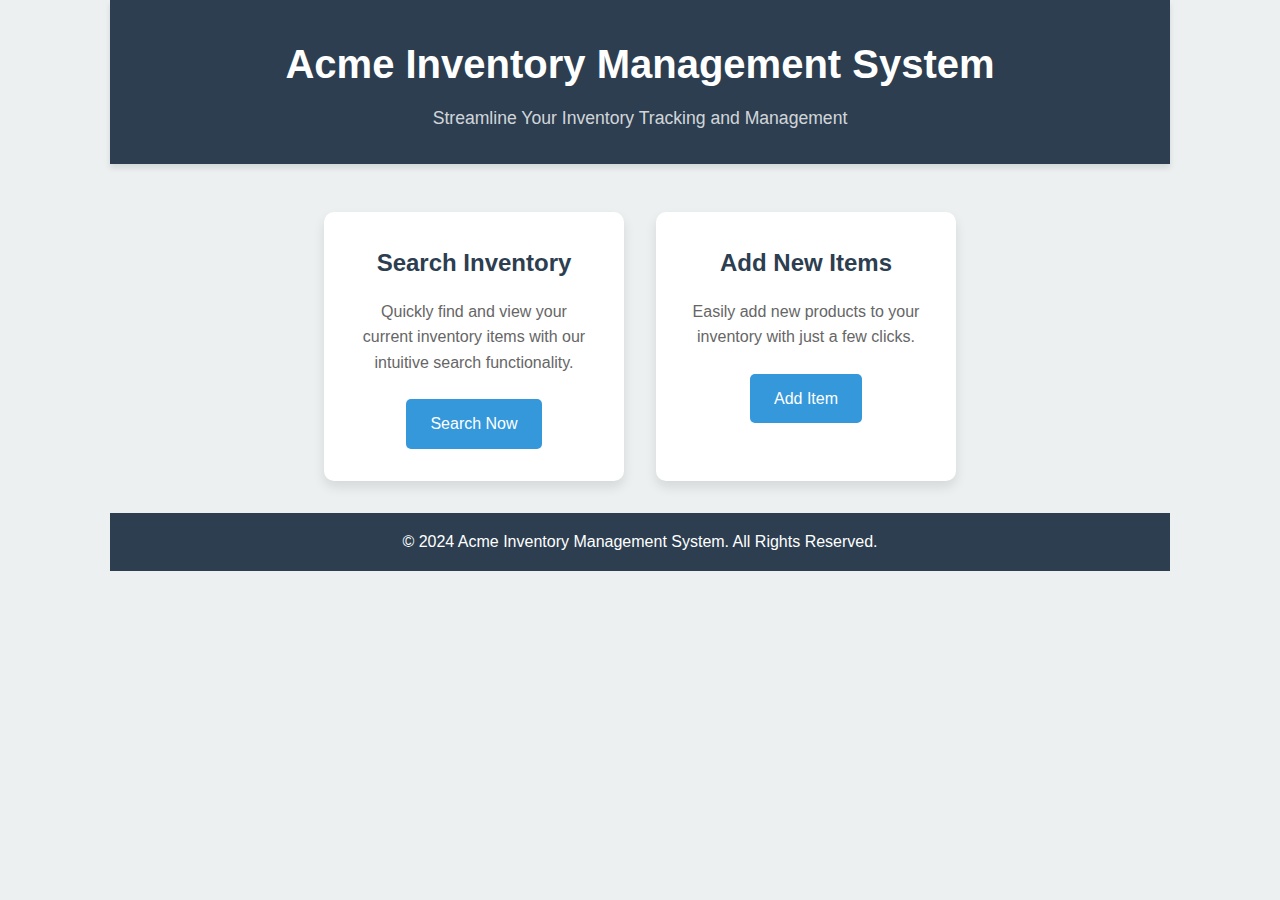
<file: website/index.html>
<!DOCTYPE html>
<html lang="en">
<head>
    <meta charset="UTF-8">
    <meta name="viewport" content="width=device-width, initial-scale=1.0">
    <title>Acme Inventory Management System</title>
    <style>
        :root {
            --primary-color: #2c3e50;
            --secondary-color: #3498db;
            --background-color: #ecf0f1;
            --text-color: #333;
        }

        * {
            margin: 0;
            padding: 0;
            box-sizing: border-box;
        }

        body {
            font-family: 'Arial', sans-serif;
            line-height: 1.6;
            background-color: var(--background-color);
            color: var(--text-color);
        }

        .container {
            max-width: 1100px;
            margin: 0 auto;
            padding: 0 20px;
        }

        .header {
            background-color: var(--primary-color);
            color: white;
            text-align: center;
            padding: 2rem 0;
            box-shadow: 0 4px 6px rgba(0,0,0,0.1);
        }

        .header h1 {
            font-size: 2.5rem;
            margin-bottom: 0.5rem;
        }

        .header p {
            font-size: 1.1rem;
            color: rgba(255,255,255,0.8);
        }

        .dashboard {
            display: flex;
            justify-content: center;
            gap: 2rem;
            margin-top: 3rem;
        }

        .card {
            background-color: white;
            border-radius: 10px;
            box-shadow: 0 6px 12px rgba(0,0,0,0.1);
            width: 300px;
            padding: 2rem;
            text-align: center;
            transition: transform 0.3s ease, box-shadow 0.3s ease;
        }

        .card:hover {
            transform: translateY(-10px);
            box-shadow: 0 10px 20px rgba(0,0,0,0.15);
        }

        .card h2 {
            color: var(--primary-color);
            margin-bottom: 1rem;
            font-size: 1.5rem;
        }

        .card p {
            color: #666;
            margin-bottom: 1.5rem;
        }

        .btn {
            display: inline-block;
            background-color: var(--secondary-color);
            color: white;
            padding: 0.75rem 1.5rem;
            text-decoration: none;
            border-radius: 5px;
            transition: background-color 0.3s ease;
        }

        .btn:hover {
            background-color: #2980b9;
        }

        .features {
            text-align: center;
            margin-top: 3rem;
            padding: 2rem 0;
            background-color: white;
        }

        .features h2 {
            color: var(--primary-color);
            margin-bottom: 1.5rem;
        }

        .feature-list {
            display: flex;
            justify-content: center;
            gap: 2rem;
            flex-wrap: wrap;
        }

        .feature {
            flex-basis: 250px;
            padding: 1rem;
        }

        .feature i {
            font-size: 2.5rem;
            color: var(--secondary-color);
            margin-bottom: 1rem;
        }

        footer {
            background-color: var(--primary-color);
            color: white;
            text-align: center;
            padding: 1rem 0;
            margin-top: 2rem;
        }
    </style>
    <link href="https://cdnjs.cloudflare.com/ajax/libs/font-awesome/5.15.3/css/all.min.css" rel="stylesheet">
</head>
<body>
    <div class="container">
        <header class="header">
            <h1>Acme Inventory Management System</h1>
            <p>Streamline Your Inventory Tracking and Management</p>
        </header>

        <div class="dashboard">
            <div class="card">
                <h2>Search Inventory</h2>
                <p>Quickly find and view your current inventory items with our intuitive search functionality.</p>
                <a href="search-html.html" class="btn">Search Now</a>
            </div>
            <div class="card">
                <h2>Add New Items</h2>
                <p>Easily add new products to your inventory with just a few clicks.</p>
                <a href="add-html.html" class="btn">Add Item</a>
            </div>
        </div>


        <footer>
            <p>&copy; 2024 Acme Inventory Management System. All Rights Reserved.</p>
        </footer>
    </div>
</body>
</html>
</file>
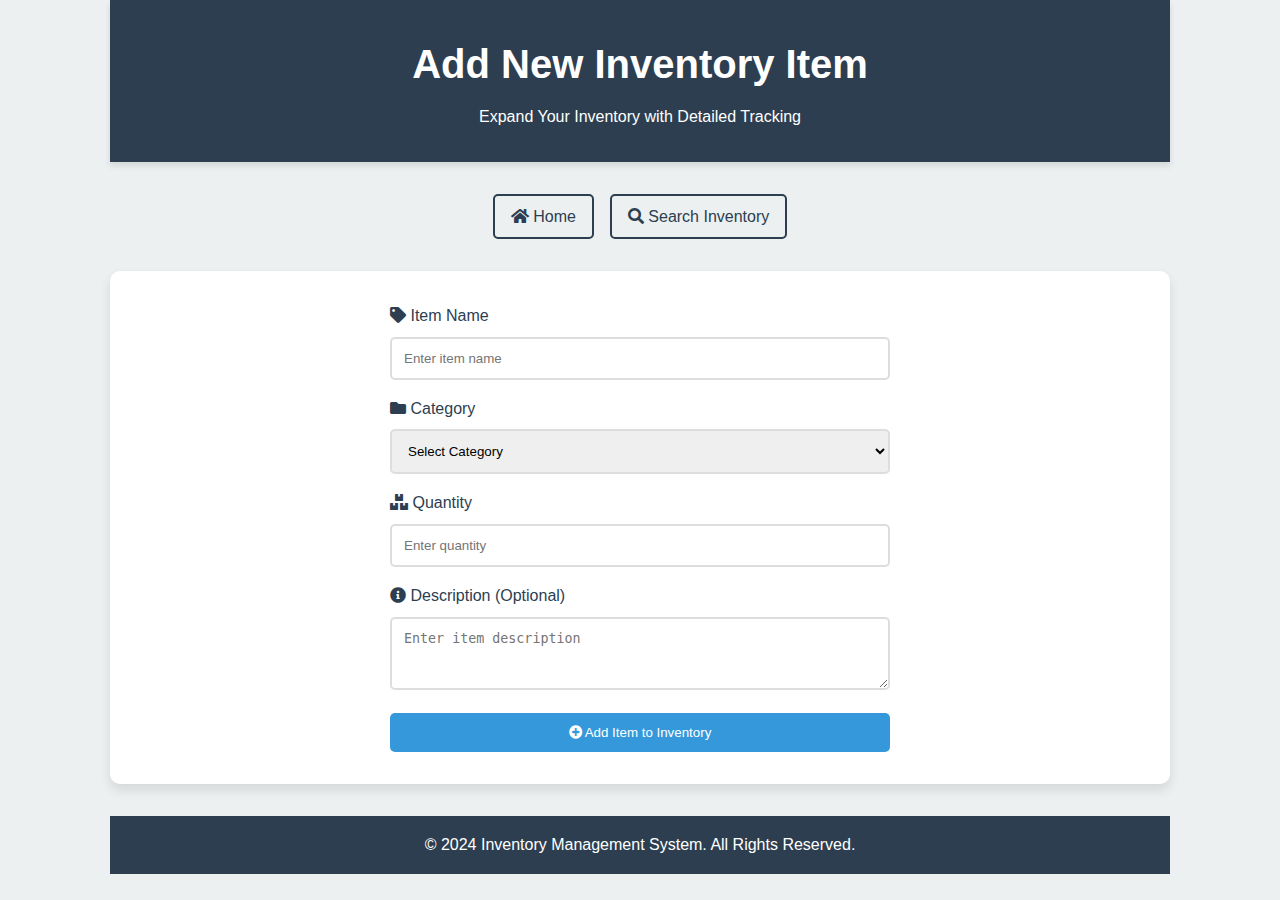
<file: website/add-html.html>
<!DOCTYPE html>
<html lang="en">
<head>
    <meta charset="UTF-8">
    <meta name="viewport" content="width=device-width, initial-scale=1.0">
    <title>Add Inventory Item - Inventory Management System</title>
    <style>
        :root {
            --primary-color: #2c3e50;
            --secondary-color: #3498db;
            --background-color: #ecf0f1;
            --text-color: #333;
        }

        * {
            margin: 0;
            padding: 0;
            box-sizing: border-box;
        }

        body {
            font-family: 'Arial', sans-serif;
            line-height: 1.6;
            background-color: var(--background-color);
            color: var(--text-color);
        }

        .container {
            max-width: 1100px;
            margin: 0 auto;
            padding: 0 20px;
        }

        .header {
            background-color: var(--primary-color);
            color: white;
            text-align: center;
            padding: 2rem 0;
            box-shadow: 0 4px 6px rgba(0,0,0,0.1);
        }

        .header h1 {
            font-size: 2.5rem;
            margin-bottom: 0.5rem;
        }

        .add-section {
            background-color: white;
            border-radius: 10px;
            box-shadow: 0 6px 12px rgba(0,0,0,0.1);
            margin-top: 2rem;
            padding: 2rem;
        }

        .add-form {
            max-width: 500px;
            margin: 0 auto;
        }

        .form-group {
            margin-bottom: 1rem;
        }

        .form-label {
            display: block;
            margin-bottom: 0.5rem;
            color: var(--primary-color);
        }

        .form-input {
            width: 100%;
            padding: 0.75rem;
            border: 2px solid #ddd;
            border-radius: 5px;
            transition: border-color 0.3s ease;
        }

        .form-input:focus {
            outline: none;
            border-color: var(--secondary-color);
        }

        .submit-btn {
            display: block;
            width: 100%;
            padding: 0.75rem;
            background-color: var(--secondary-color);
            color: white;
            border: none;
            border-radius: 5px;
            cursor: pointer;
            transition: background-color 0.3s ease;
        }

        .submit-btn:hover {
            background-color: #2980b9;
        }

        .nav-links {
            display: flex;
            justify-content: center;
            gap: 1rem;
            margin: 2rem 0;
        }

        .nav-link {
            text-decoration: none;
            color: var(--primary-color);
            padding: 0.5rem 1rem;
            border: 2px solid var(--primary-color);
            border-radius: 5px;
            transition: all 0.3s ease;
        }

        .nav-link:hover {
            background-color: var(--primary-color);
            color: white;
        }

        footer {
            background-color: var(--primary-color);
            color: white;
            text-align: center;
            padding: 1rem 0;
            margin-top: 2rem;
        }
    </style>
    <link href="https://cdnjs.cloudflare.com/ajax/libs/font-awesome/5.15.3/css/all.min.css" rel="stylesheet">
</head>
<body>
    <div class="container">
        <header class="header">
            <h1>Add New Inventory Item</h1>
            <p>Expand Your Inventory with Detailed Tracking</p>
        </header>

        <nav class="nav-links">
            <a href="index.html" class="nav-link">
                <i class="fas fa-home"></i> Home
            </a>
            <a href="search.html" class="nav-link">
                <i class="fas fa-search"></i> Search Inventory
            </a>
        </nav>

        <section class="add-section">
            <form action="add.php" method="POST" class="add-form">
                <div class="form-group">
                    <label for="item_name" class="form-label">
                        <i class="fas fa-tag"></i> Item Name
                    </label>
                    <input type="text" id="item_name" name="item_name" class="form-input" required placeholder="Enter item name">
                </div>

                <div class="form-group">
                    <label for="category" class="form-label">
                        <i class="fas fa-folder"></i> Category
                    </label>
                    <select id="category" name="category" class="form-input" required>
                        <option value="">Select Category</option>
                        <option value="Electronics">Electronics</option>
                        <option value="Clothing">Clothing</option>
                        <option value="Office Supplies">Office Supplies</option>
                        <option value="Furniture">Furniture</option>
                        <option value="Other">Other</option>
                    </select>
                </div>

                <div class="form-group">
                    <label for="quantity" class="form-label">
                        <i class="fas fa-boxes"></i> Quantity
                    </label>
                    <input type="number" id="quantity" name="quantity" class="form-input" required min="0" placeholder="Enter quantity">
                </div>

                <div class="form-group">
                    <label for="description" class="form-label">
                        <i class="fas fa-info-circle"></i> Description (Optional)
                    </label>
                    <textarea id="description" name="description" class="form-input" rows="3" placeholder="Enter item description"></textarea>
                </div>

                <button type="submit" class="submit-btn">
                    <i class="fas fa-plus-circle"></i> Add Item to Inventory
                </button>
            </form>
        </section>

        <footer>
            <p>&copy; 2024 Inventory Management System. All Rights Reserved.</p>
        </footer>
    </div>
</body>
</html>
</file>
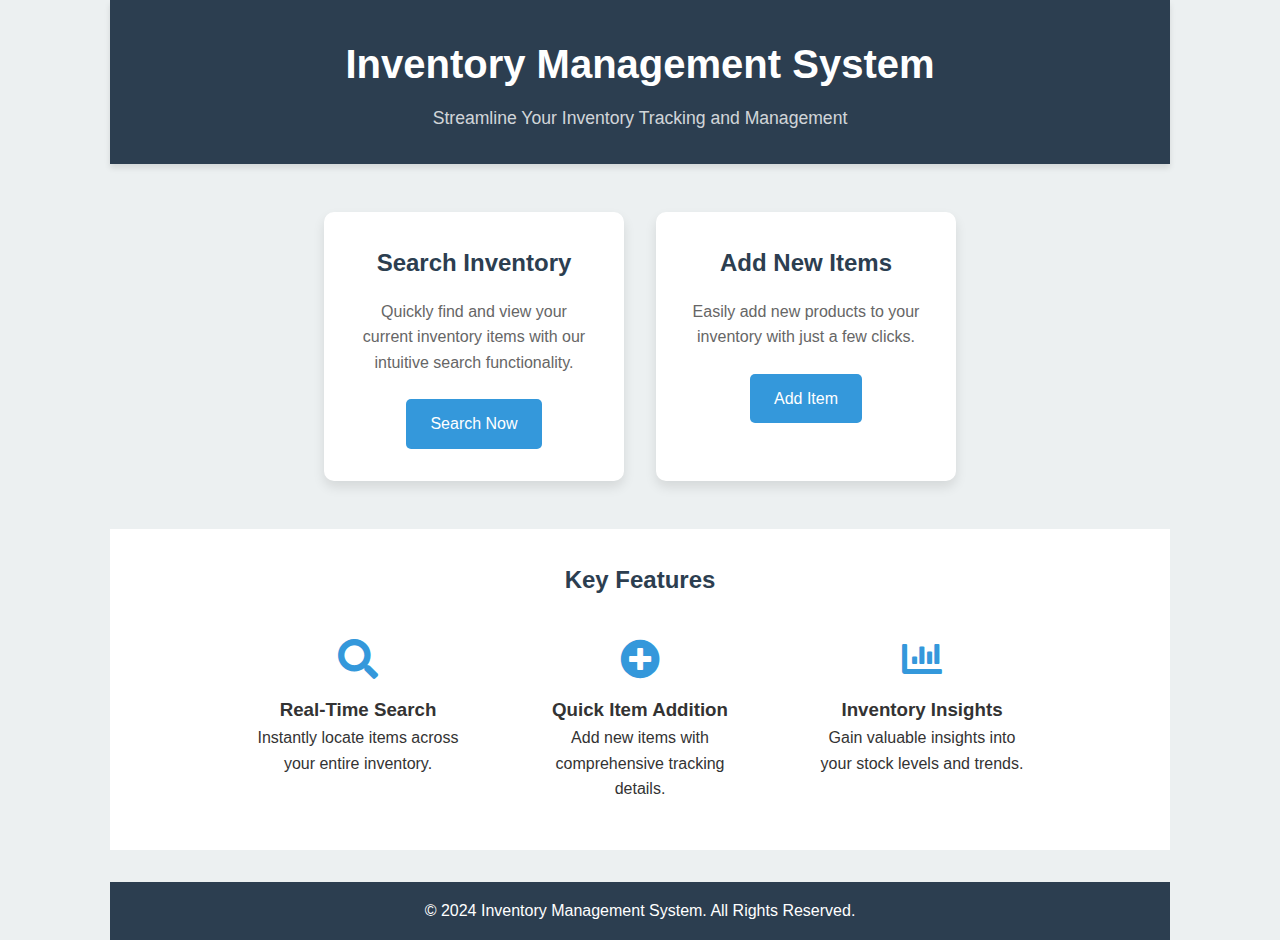
<file: website/index-html.html>
<!DOCTYPE html>
<html lang="en">
<head>
    <meta charset="UTF-8">
    <meta name="viewport" content="width=device-width, initial-scale=1.0">
    <title>Inventory Management System</title>
    <style>
        :root {
            --primary-color: #2c3e50;
            --secondary-color: #3498db;
            --background-color: #ecf0f1;
            --text-color: #333;
        }

        * {
            margin: 0;
            padding: 0;
            box-sizing: border-box;
        }

        body {
            font-family: 'Arial', sans-serif;
            line-height: 1.6;
            background-color: var(--background-color);
            color: var(--text-color);
        }

        .container {
            max-width: 1100px;
            margin: 0 auto;
            padding: 0 20px;
        }

        .header {
            background-color: var(--primary-color);
            color: white;
            text-align: center;
            padding: 2rem 0;
            box-shadow: 0 4px 6px rgba(0,0,0,0.1);
        }

        .header h1 {
            font-size: 2.5rem;
            margin-bottom: 0.5rem;
        }

        .header p {
            font-size: 1.1rem;
            color: rgba(255,255,255,0.8);
        }

        .dashboard {
            display: flex;
            justify-content: center;
            gap: 2rem;
            margin-top: 3rem;
        }

        .card {
            background-color: white;
            border-radius: 10px;
            box-shadow: 0 6px 12px rgba(0,0,0,0.1);
            width: 300px;
            padding: 2rem;
            text-align: center;
            transition: transform 0.3s ease, box-shadow 0.3s ease;
        }

        .card:hover {
            transform: translateY(-10px);
            box-shadow: 0 10px 20px rgba(0,0,0,0.15);
        }

        .card h2 {
            color: var(--primary-color);
            margin-bottom: 1rem;
            font-size: 1.5rem;
        }

        .card p {
            color: #666;
            margin-bottom: 1.5rem;
        }

        .btn {
            display: inline-block;
            background-color: var(--secondary-color);
            color: white;
            padding: 0.75rem 1.5rem;
            text-decoration: none;
            border-radius: 5px;
            transition: background-color 0.3s ease;
        }

        .btn:hover {
            background-color: #2980b9;
        }

        .features {
            text-align: center;
            margin-top: 3rem;
            padding: 2rem 0;
            background-color: white;
        }

        .features h2 {
            color: var(--primary-color);
            margin-bottom: 1.5rem;
        }

        .feature-list {
            display: flex;
            justify-content: center;
            gap: 2rem;
            flex-wrap: wrap;
        }

        .feature {
            flex-basis: 250px;
            padding: 1rem;
        }

        .feature i {
            font-size: 2.5rem;
            color: var(--secondary-color);
            margin-bottom: 1rem;
        }

        footer {
            background-color: var(--primary-color);
            color: white;
            text-align: center;
            padding: 1rem 0;
            margin-top: 2rem;
        }
    </style>
    <link href="https://cdnjs.cloudflare.com/ajax/libs/font-awesome/5.15.3/css/all.min.css" rel="stylesheet">
</head>
<body>
    <div class="container">
        <header class="header">
            <h1>Inventory Management System</h1>
            <p>Streamline Your Inventory Tracking and Management</p>
        </header>

        <div class="dashboard">
            <div class="card">
                <h2>Search Inventory</h2>
                <p>Quickly find and view your current inventory items with our intuitive search functionality.</p>
                <a href="search-html.html" class="btn">Search Now</a>
            </div>
            <div class="card">
                <h2>Add New Items</h2>
                <p>Easily add new products to your inventory with just a few clicks.</p>
                <a href="add-html.html" class="btn">Add Item</a>
            </div>
        </div>

        <section class="features">
            <h2>Key Features</h2>
            <div class="feature-list">
                <div class="feature">
                    <i class="fas fa-search"></i>
                    <h3>Real-Time Search</h3>
                    <p>Instantly locate items across your entire inventory.</p>
                </div>
                <div class="feature">
                    <i class="fas fa-plus-circle"></i>
                    <h3>Quick Item Addition</h3>
                    <p>Add new items with comprehensive tracking details.</p>
                </div>
                <div class="feature">
                    <i class="fas fa-chart-bar"></i>
                    <h3>Inventory Insights</h3>
                    <p>Gain valuable insights into your stock levels and trends.</p>
                </div>
            </div>
        </section>

        <footer>
            <p>&copy; 2024 Inventory Management System. All Rights Reserved.</p>
        </footer>
    </div>
</body>
</html>
</file>
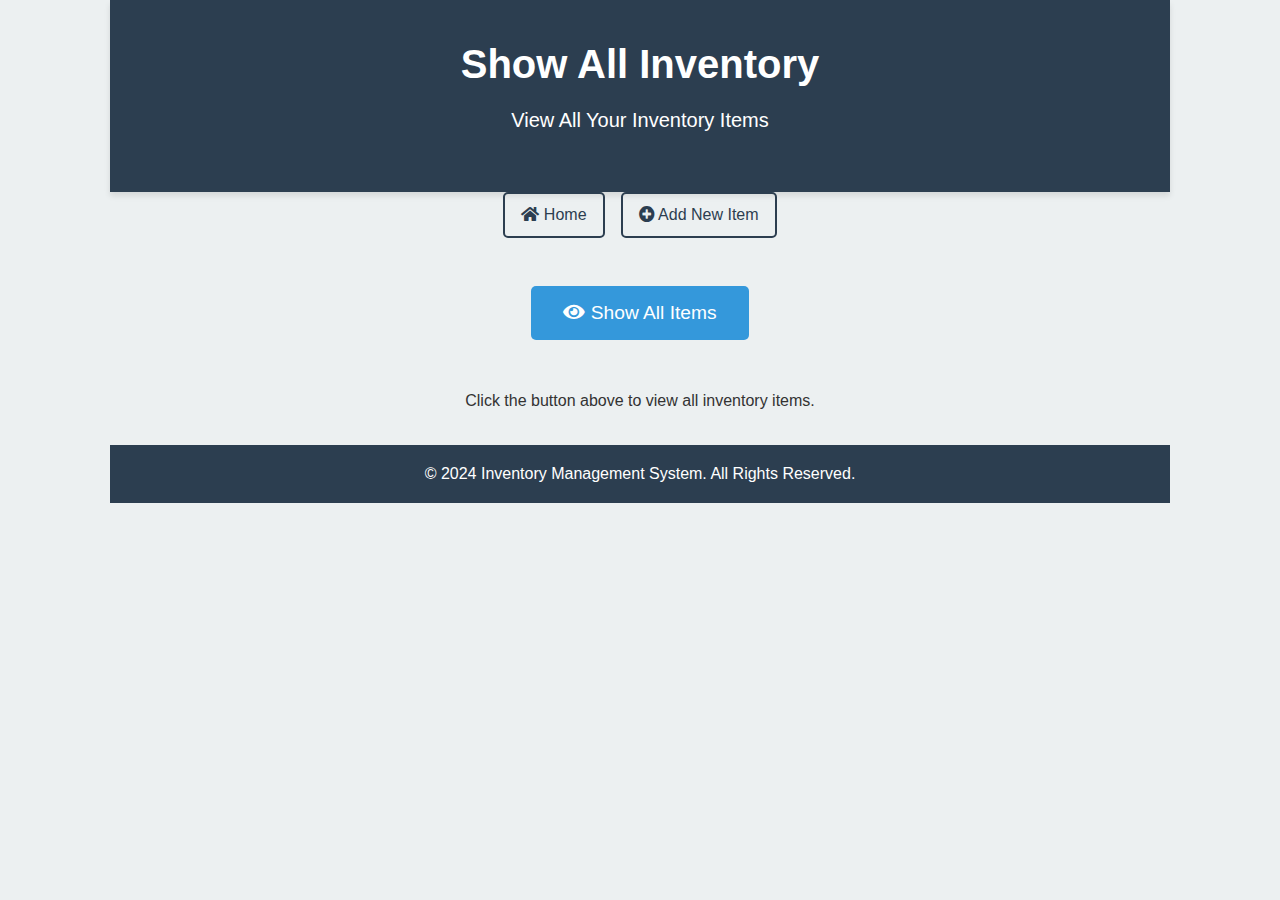
<file: website/search-html.html>
<!DOCTYPE html>
<html lang="en">
<head>
    <meta charset="UTF-8">
    <meta name="viewport" content="width=device-width, initial-scale=1.0">
    <title>Show All Inventory - Inventory Management System</title>
    <style>
        :root {
            --primary-color: #2c3e50;
            --secondary-color: #3498db;
            --background-color: #ecf0f1;
            --text-color: #333;
        }

        * {
            margin: 0;
            padding: 0;
            box-sizing: border-box;
        }

        body {
            font-family: 'Arial', sans-serif;
            line-height: 1.6;
            background-color: var(--background-color);
            color: var(--text-color);
        }

        .container {
            max-width: 1100px;
            margin: 0 auto;
            padding: 0 20px;
        }

        .header {
            background-color: var(--primary-color);
            color: white;
            text-align: center;
            padding: 2rem 0;
            box-shadow: 0 4px 6px rgba(0,0,0,0.1);
        }

        .header h1 {
            font-size: 2.5rem;
            margin-bottom: 0.5rem;
        }

        .header p {
            font-size: 1.25rem;
            margin-bottom: 1.5rem;
        }

        .nav-links {
            display: flex;
            justify-content: center;
            gap: 1rem;
            margin-bottom: 2rem;
        }

        .nav-link {
            text-decoration: none;
            color: var(--primary-color);
            padding: 0.5rem 1rem;
            border: 2px solid var(--primary-color);
            border-radius: 5px;
            transition: all 0.3s ease;
        }

        .nav-link:hover {
            background-color: var(--primary-color);
            color: white;
        }

        .show-all-section {
            text-align: center;
            margin-top: 3rem;
        }

        .show-all-btn {
            padding: 1rem 2rem;
            font-size: 1.2rem;
            background-color: var(--secondary-color);
            color: white;
            border: none;
            border-radius: 5px;
            cursor: pointer;
            transition: background-color 0.3s ease;
        }

        .show-all-btn:hover {
            background-color: #2980b9;
        }

        .results-section {
            margin-top: 3rem;
            text-align: center;
        }

        .results-table {
            width: 100%;
            border-collapse: collapse;
            background-color: white;
            margin-top: 2rem;
            box-shadow: 0 6px 12px rgba(0,0,0,0.1);
        }

        .results-table th, 
        .results-table td {
            border: 1px solid #ddd;
            padding: 12px;
            text-align: left;
        }

        .results-table th {
            background-color: var(--primary-color);
            color: white;
        }

        .results-table tbody tr:hover {
            background-color: #f2f2f2;
        }

        footer {
            background-color: var(--primary-color);
            color: white;
            text-align: center;
            padding: 1rem 0;
            margin-top: 2rem;
        }

        footer p {
            font-size: 1rem;
        }
    </style>
    <link href="https://cdnjs.cloudflare.com/ajax/libs/font-awesome/5.15.3/css/all.min.css" rel="stylesheet">
</head>
<body>
    <div class="container">
        <header class="header">
            <h1>Show All Inventory</h1>
            <p>View All Your Inventory Items</p>
        </header>

        <nav class="nav-links">
            <a href="index.html" class="nav-link">
                <i class="fas fa-home"></i> Home
            </a>
            <a href="add-html.html" class="nav-link">
                <i class="fas fa-plus-circle"></i> Add New Item
            </a>
        </nav>

        <!-- Show All Items Button -->
        <section class="show-all-section">
            <button id="show-all-btn" class="show-all-btn">
                <i class="fas fa-eye"></i> Show All Items
            </button>
        </section>

        <section class="results-section">
            <!-- Placeholder for search results -->
            <div id="results-placeholder">
                <p>Click the button above to view all inventory items.</p>
            </div>
        </section>

        <footer>
            <p>&copy; 2024 Inventory Management System. All Rights Reserved.</p>
        </footer>
    </div>

    <script>
        // JavaScript to handle button click and fetch data
        document.getElementById('show-all-btn').addEventListener('click', function() {
            // Fetch the data using AJAX
            fetch('search.php')  // Make sure 'search.php' is correct path to your PHP script
                .then(response => response.text())
                .then(data => {
                    // Display the data in the results section
                    document.getElementById('results-placeholder').innerHTML = data;
                })
                .catch(error => {
                    console.error('Error:', error);
                });
        });
    </script>
</body>
</html>
</file>
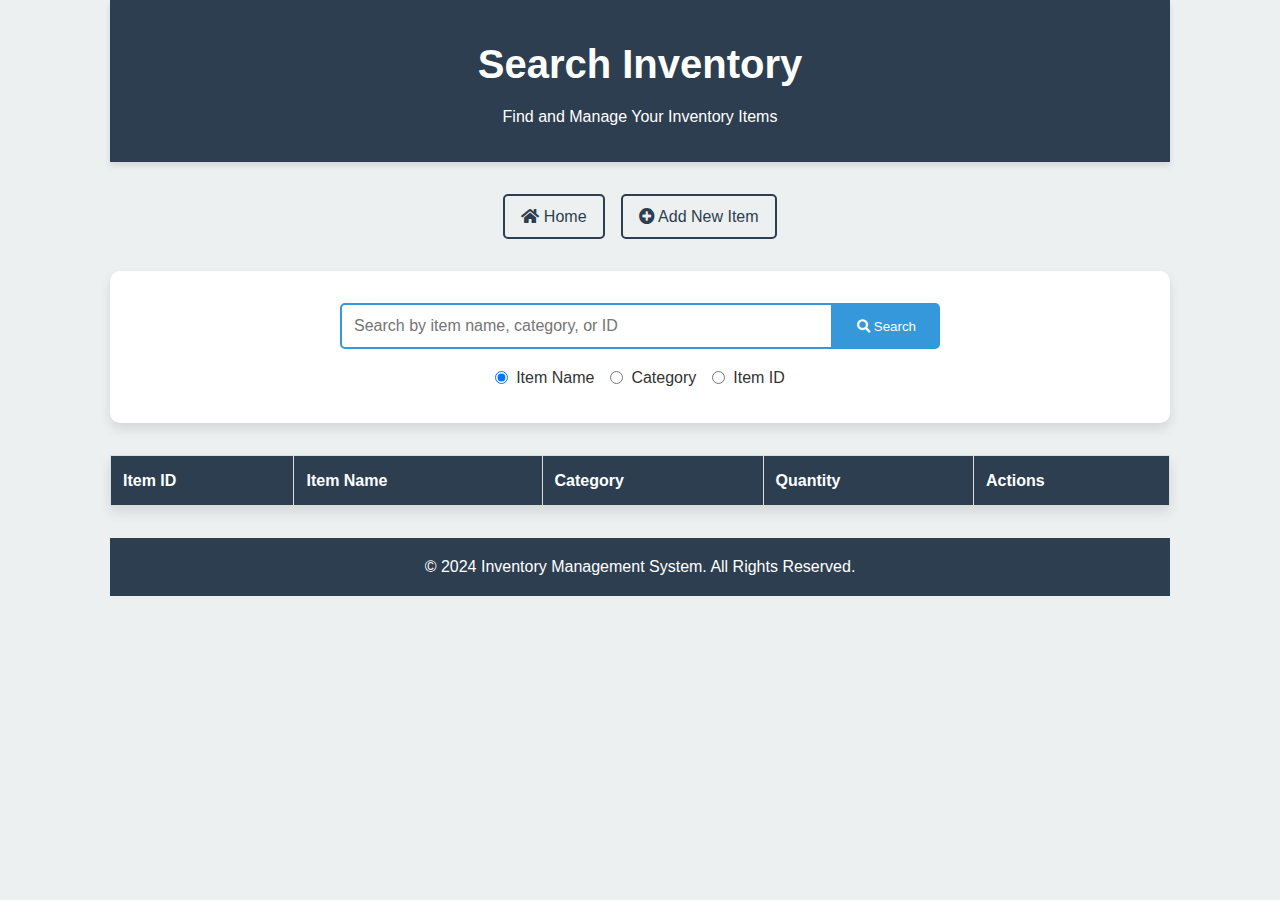
<file: website/bak/search-html.html>
<!DOCTYPE html>
<html lang="en">
<head>
    <meta charset="UTF-8">
    <meta name="viewport" content="width=device-width, initial-scale=1.0">
    <title>Search Inventory - Inventory Management System</title>
    <style>
        :root {
            --primary-color: #2c3e50;
            --secondary-color: #3498db;
            --background-color: #ecf0f1;
            --text-color: #333;
        }

        * {
            margin: 0;
            padding: 0;
            box-sizing: border-box;
        }

        body {
            font-family: 'Arial', sans-serif;
            line-height: 1.6;
            background-color: var(--background-color);
            color: var(--text-color);
        }

        .container {
            max-width: 1100px;
            margin: 0 auto;
            padding: 0 20px;
        }

        .header {
            background-color: var(--primary-color);
            color: white;
            text-align: center;
            padding: 2rem 0;
            box-shadow: 0 4px 6px rgba(0,0,0,0.1);
        }

        .header h1 {
            font-size: 2.5rem;
            margin-bottom: 0.5rem;
        }

        .search-section {
            background-color: white;
            border-radius: 10px;
            box-shadow: 0 6px 12px rgba(0,0,0,0.1);
            margin-top: 2rem;
            padding: 2rem;
        }

        .search-form {
            display: flex;
            max-width: 600px;
            margin: 0 auto;
        }

        .search-input {
            flex-grow: 1;
            padding: 0.75rem;
            font-size: 1rem;
            border: 2px solid var(--secondary-color);
            border-radius: 5px 0 0 5px;
        }

        .search-btn {
            padding: 0.75rem 1.5rem;
            background-color: var(--secondary-color);
            color: white;
            border: none;
            border-radius: 0 5px 5px 0;
            cursor: pointer;
            transition: background-color 0.3s ease;
        }

        .search-btn:hover {
            background-color: #2980b9;
        }

        .search-options {
            display: flex;
            justify-content: center;
            margin-top: 1rem;
            gap: 1rem;
        }

        .search-option {
            display: flex;
            align-items: center;
        }

        .search-option label {
            margin-left: 0.5rem;
        }

        .results-section {
            margin-top: 2rem;
        }

        .results-table {
            width: 100%;
            border-collapse: collapse;
            background-color: white;
            box-shadow: 0 6px 12px rgba(0,0,0,0.1);
        }

        .results-table th, 
        .results-table td {
            border: 1px solid #ddd;
            padding: 12px;
            text-align: left;
        }

        .results-table th {
            background-color: var(--primary-color);
            color: white;
        }

        .nav-links {
            display: flex;
            justify-content: center;
            gap: 1rem;
            margin: 2rem 0;
        }

        .nav-link {
            text-decoration: none;
            color: var(--primary-color);
            padding: 0.5rem 1rem;
            border: 2px solid var(--primary-color);
            border-radius: 5px;
            transition: all 0.3s ease;
        }

        .nav-link:hover {
            background-color: var(--primary-color);
            color: white;
        }

        footer {
            background-color: var(--primary-color);
            color: white;
            text-align: center;
            padding: 1rem 0;
            margin-top: 2rem;
        }
    </style>
    <link href="https://cdnjs.cloudflare.com/ajax/libs/font-awesome/5.15.3/css/all.min.css" rel="stylesheet">
</head>
<body>
    <div class="container">
        <header class="header">
            <h1>Search Inventory</h1>
            <p>Find and Manage Your Inventory Items</p>
        </header>

        <nav class="nav-links">
            <a href="index.html" class="nav-link">
                <i class="fas fa-home"></i> Home
            </a>
            <a href="add.html" class="nav-link">
                <i class="fas fa-plus-circle"></i> Add New Item
            </a>
        </nav>

        <section class="search-section">
            <form action="search.php" method="GET" class="search-form">
                <input type="text" name="search_term" placeholder="Search by item name, category, or ID" class="search-input" required>
                <button type="submit" class="search-btn">
                    <i class="fas fa-search"></i> Search
                </button>
            </form>

            <div class="search-options">
                <div class="search-option">
                    <input type="radio" id="name" name="search_type" value="name" checked>
                    <label for="name">Item Name</label>
                </div>
                <div class="search-option">
                    <input type="radio" id="category" name="search_type" value="category">
                    <label for="category">Category</label>
                </div>
                <div class="search-option">
                    <input type="radio" id="id" name="search_type" value="id">
                    <label for="id">Item ID</label>
                </div>
            </div>
        </section>

        <section class="results-section">
            <!-- Placeholder for search results -->
            <table class="results-table">
                <thead>
                    <tr>
                        <th>Item ID</th>
                        <th>Item Name</th>
                        <th>Category</th>
                        <th>Quantity</th>
                        <th>Actions</th>
                    </tr>
                </thead>
                <tbody>
                    <!-- Results will be dynamically populated by search.php -->
                </tbody>
            </table>
        </section>

        <footer>
            <p>&copy; 2024 Inventory Management System. All Rights Reserved.</p>
        </footer>
    </div>
</body>
</html>
</file>
